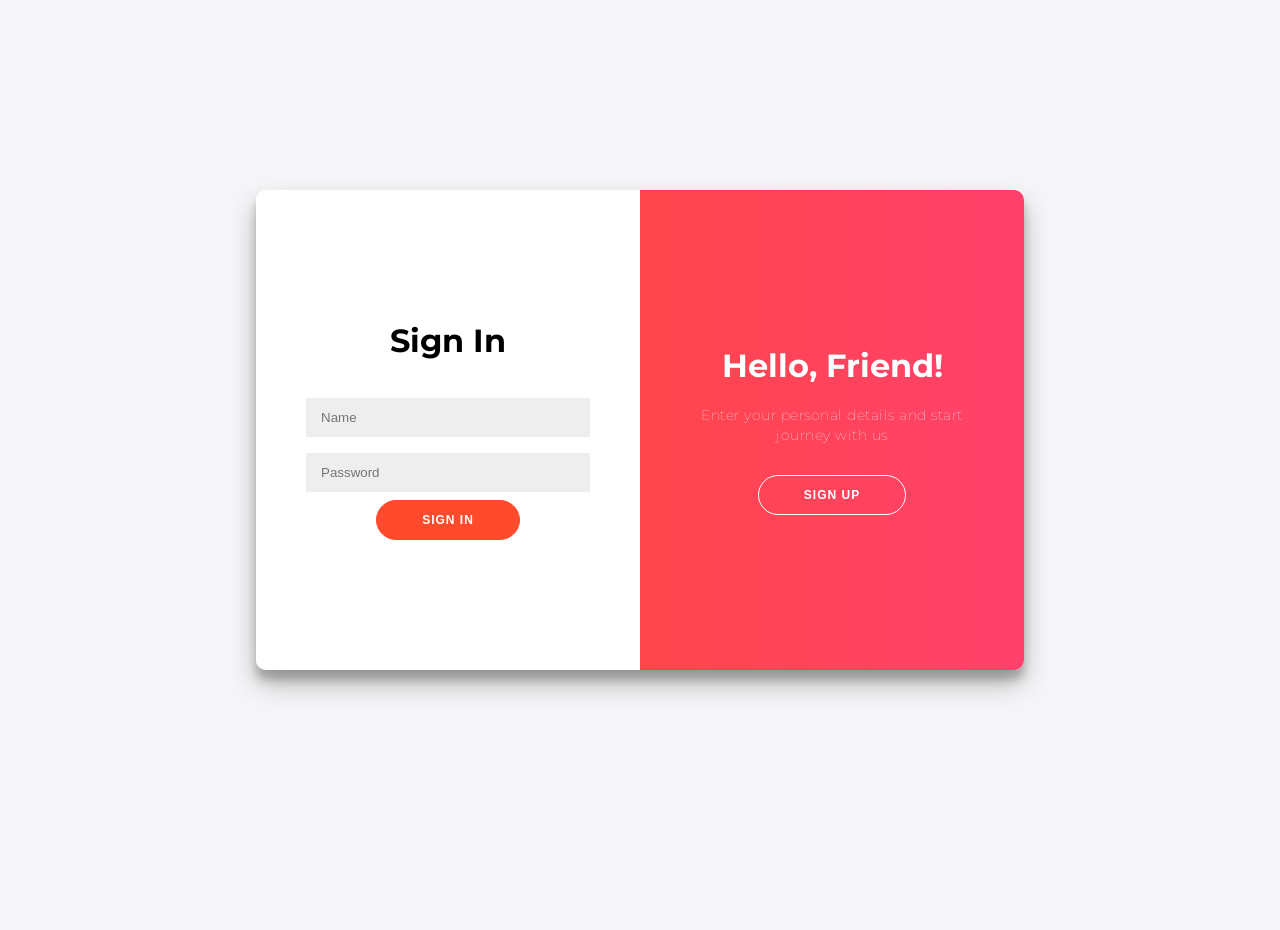
<file: index.html>
<html>
<head>
    <link rel ="stylesheet"  href="loginpage.css">
</head>

<body>
    <div class="container" id="container">
        <div class="form-container sign-up-container">
            <form action="#">
                <h1>Create Account</h1>
                <div class="social-container">
                    
                </div>
                <span>Input informations for registration</span>
                <input type="text" placeholder="Name" name="username">
                <input type="password" placeholder="Password" name="password">
                <button>Sign Up</button>
            </form>
        </div>
        <div class="form-container sign-in-container">
            <form action="login.php" method="post">
                <h1 style="padding-bottom: 30px;">Sign In</h1>
                <input type="text" placeholder="Name" name="username">
                <input type="password" placeholder="Password" name="password">
                <button name="login">Sign In</button>
            </form>
        </div>
        <div class="overlay-container">
            <div class="overlay">
                <div class="overlay-panel overlay-left">
                    <h1>Welcome Back!</h1>
                    <p>To keep connected with us please login with your personal info</p>
                    <button class="ghost" id="signIn">Sign In</button>
                </div>
                <div class="overlay-panel overlay-right">
                    <h1>Hello, Friend!</h1>
                    <p>Enter your personal details and start journey with us</p>
                    <button class="ghost" id="signUp">Sign Up</button>
                </div>
            </div>
        </div>
    </div>
    <script type="text/javascript"> 
        const signUpButton = document.getElementById('signUp');
        const signInButton = document.getElementById('signIn');
        const container = document.getElementById('container');
        
        signUpButton.addEventListener('click', () => {
            container.classList.add("right-panel-active");
        });
        
        signInButton.addEventListener('click', () => {
            container.classList.remove("right-panel-active");
        });
        </script>




</body>
    

</html>
</file>
<file: loginpage.css>
@import url('https://fonts.googleapis.com/css?family=Montserrat:400,800');
/*Reference : https://codepen.io/Rh2o/pen/yLgxJoG*/


* {
	box-sizing: border-box;
}

body {
	background: #f6f5f7;
	display: flex;
	justify-content: center;
	align-items: center;
	flex-direction: column;
	font-family: 'Montserrat', sans-serif;
	height: 100vh;
	margin: -20px 0 50px;
}

h1 {
	font-weight: bold;
	margin: 0;
}

h2 {
	text-align: center;
}

p {
	font-size: 14px;
	font-weight: 100;
	line-height: 20px;
	letter-spacing: 0.5px;
	margin: 20px 0 30px;
}

span {
	font-size: 12px;
}

a {
	color: #333;
	font-size: 14px;
	text-decoration: none;
	margin: 15px 0;
}

button {
	border-radius: 20px;
	border: 1px solid #FF4B2B;
	background-color: #FF4B2B;
	color: #FFFFFF;
	font-size: 12px;
	font-weight: bold;
	padding: 12px 45px;
	letter-spacing: 1px;
	text-transform: uppercase;
	transition: transform 80ms ease-in;
}

button:active {
	transform: scale(0.95);
}

button:focus {
	outline: none;
}

button.ghost {
	background-color: transparent;
	border-color: #FFFFFF;
}

form {
	background-color: #FFFFFF;
	display: flex;
	align-items: center;
	justify-content: center;
	flex-direction: column;
	padding: 0 50px;
	height: 100%;
	text-align: center;
}

input {
	background-color: #eee;
	border: none;
	padding: 12px 15px;
	margin: 8px 0;
	width: 100%;
}

.container {
	background-color: #fff;
	border-radius: 10px;
  	box-shadow: 0 14px 28px rgba(0,0,0,0.25), 
			0 10px 10px rgba(0,0,0,0.22);
	position: relative;
	overflow: hidden;
	width: 768px;
	max-width: 100%;
	min-height: 480px;
}

.form-container {
	position: absolute;
	top: 0;
	height: 100%;
	transition: all 0.6s ease-in-out;
}

.sign-in-container {
	left: 0;
	width: 50%;
	z-index: 2;
}

.container.right-panel-active .sign-in-container {
	transform: translateX(100%);
}

.sign-up-container {
	left: 0;
	width: 50%;
	opacity: 0;
	z-index: 1;
}

.container.right-panel-active .sign-up-container {
	transform: translateX(100%);
	opacity: 1;
	z-index: 5;
	animation: show 0.6s;
}

@keyframes show {
	0%, 49.99% {
		opacity: 0;
		z-index: 1;
	}
	
	50%, 100% {
		opacity: 1;
		z-index: 5;
	}
}

.overlay-container {
	position: absolute;
	top: 0;
	left: 50%;
	width: 50%;
	height: 100%;
	overflow: hidden;
	transition: transform 0.6s ease-in-out;
	z-index: 100;
}

.container.right-panel-active .overlay-container{
	transform: translateX(-100%);
}

.overlay {
	background: #FF416C;
	background: -webkit-linear-gradient(to right, #FF4B2B, #FF416C);
	background: linear-gradient(to right, #FF4B2B, #FF416C);
	background-repeat: no-repeat;
	background-size: cover;
	background-position: 0 0;
	color: #FFFFFF;
	position: relative;
	left: -100%;
	height: 100%;
	width: 200%;
  	transform: translateX(0);
	transition: transform 0.6s ease-in-out;
}

.container.right-panel-active .overlay {
  	transform: translateX(50%);
}

.overlay-panel {
	position: absolute;
	display: flex;
	align-items: center;
	justify-content: center;
	flex-direction: column;
	padding: 0 40px;
	text-align: center;
	top: 0;
	height: 100%;
	width: 50%;
	transform: translateX(0);
	transition: transform 0.6s ease-in-out;
}

.overlay-left {
	transform: translateX(-20%);
}

.container.right-panel-active .overlay-left {
	transform: translateX(0);
}

.overlay-right {
	right: 0;
	transform: translateX(0);
}

.container.right-panel-active .overlay-right {
	transform: translateX(20%);
}

.social-container {
	margin: 20px 0;
}

.social-container a {
	border: 1px solid #DDDDDD;
	border-radius: 50%;
	display: inline-flex;
	justify-content: center;
	align-items: center;
	margin: 0 5px;
	height: 40px;
	width: 40px;
}

footer {
    background-color: #222;
    color: #fff;
    font-size: 14px;
    bottom: 0;
    position: fixed;
    left: 0;
    right: 0;
    text-align: center;
    z-index: 999;
}

footer p {
    margin: 10px 0;
}

footer i {
    color: red;
}

footer a {
    color: #3c97bf;
    text-decoration: none;
}
</file>
